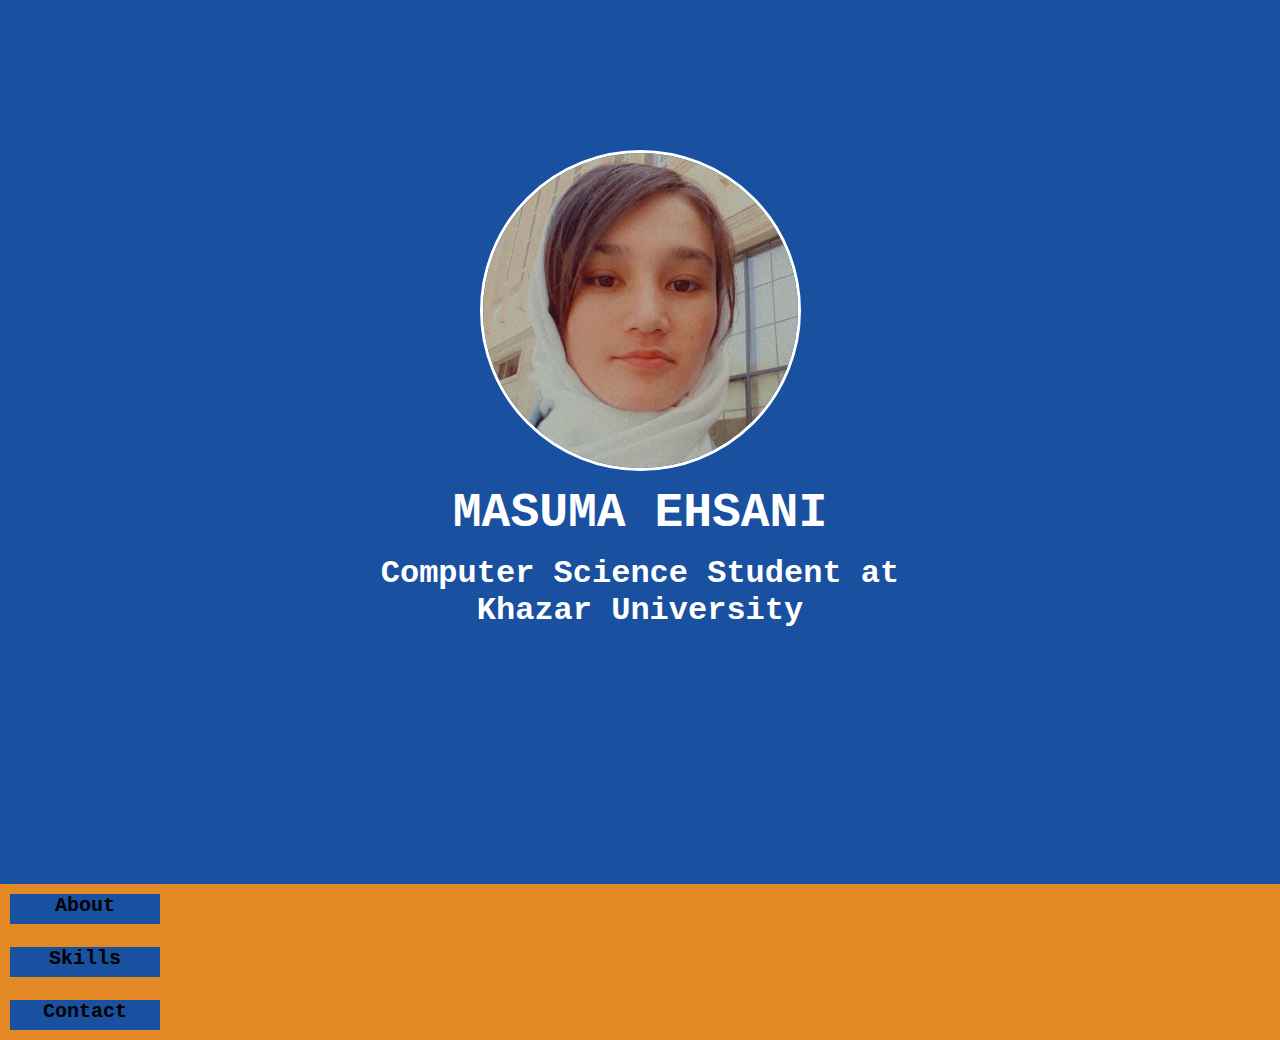
<file: index.html>
<!DOCTYPE html>
<html lang="en">
<head>
    <meta charset="UTF-8">
    <meta name="viewport" content="width=device-width, initial-scale=1.0">
    <title>Home Page - Masuma Ehsani</title>
    <link rel="stylesheet" href="style/style.css">
</head>
<body>
    <div class="home-div1">
        <img id="my-image" src="./assets/cv-image.jpg">
        <h1 id="name">Masuma Ehsani</h1>
        <p class="description">Computer Science Student at <br> Khazar University</p>

    </div>
    <div class="home-div2">
            <ul>
                <li class="first-list"> <a href="./about.html">About</a></li>
                <br>
                <li class="first-list"> <a href="./education-skills.html">Skills</a></li>
                <br>
                <li class="first-list"> <a href="./contact.html">Contact</a></li>
            </ul>
    </div>
</body>
</html>
</file>
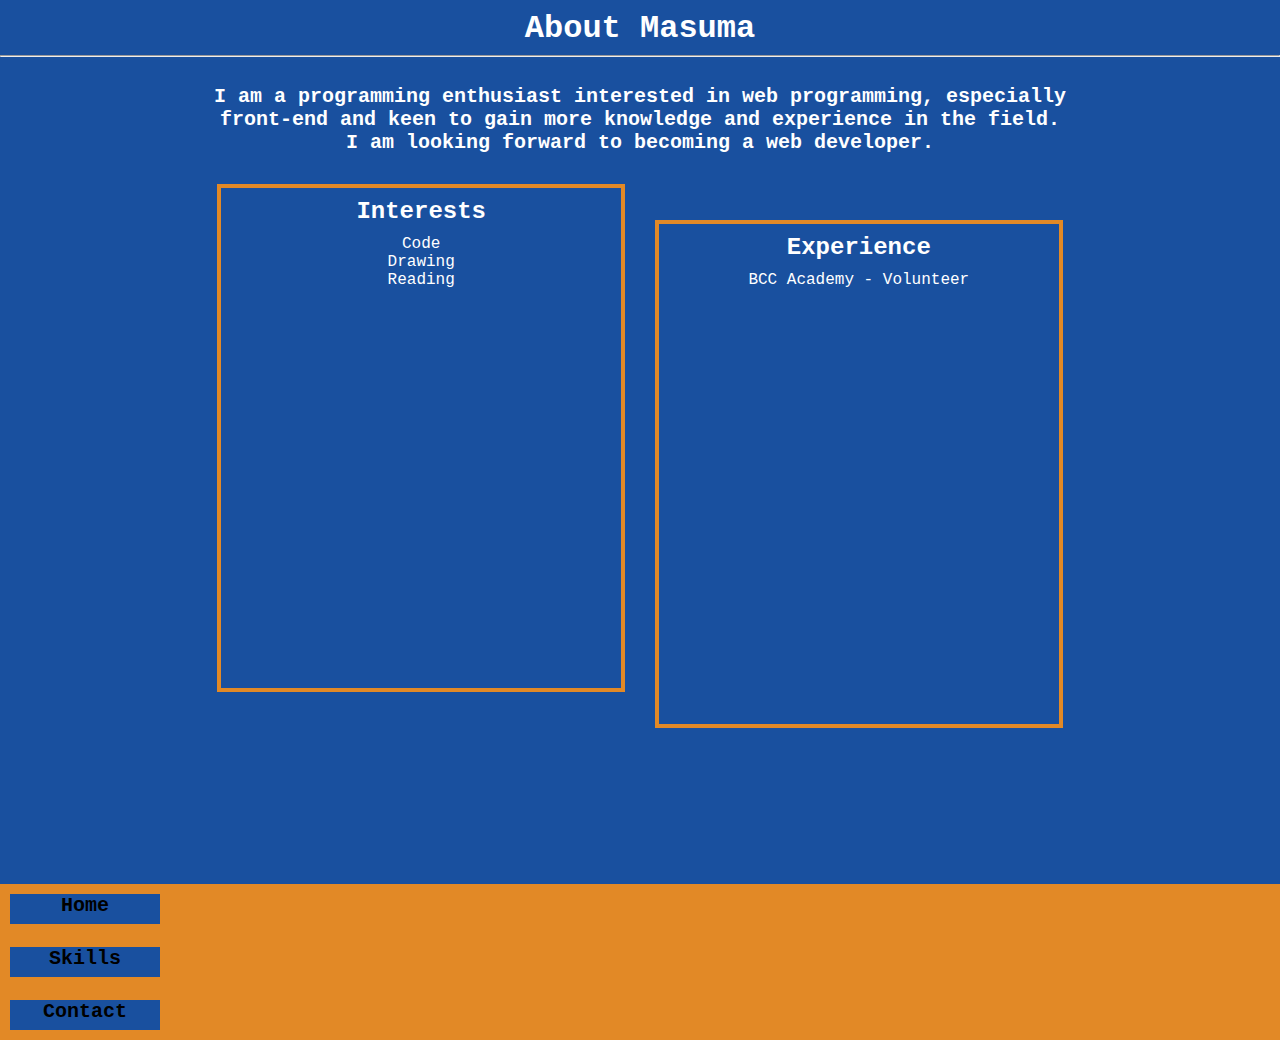
<file: about.html>
<!DOCTYPE html>
<html lang="en">
<head>
    <meta charset="UTF-8">
    <meta name="viewport" content="width=device-width, initial-scale=1.0">
    <title>About - Masuma Ehsani</title>
    <link rel="stylesheet" href="style/style.css">
</head>
<body>
    <div class="about-div1">
        <h1>About Masuma</h1>
        <hr>
        <p class="about-info">I am a programming enthusiast interested in web programming, especially <br>
           front-end and keen to gain more knowledge and experience in the field. <br>
           I am looking forward to becoming a web developer.</p>
        <div class="frame">
            <h2>Interests</h2>
            <ul>
                <li>Code</li>
                <li>Drawing</li>
                <li>Reading</li>
            </ul>
        </div>
        <div class="frame">
            <h2>Experience</h2>
            <ul>
                <li>BCC Academy - Volunteer</li>
            </ul>
            </div>
    </div>
    <div class="home-div2">
        <ul>
            <li class="first-list"> <a href="./index.html">Home</a></li>
            <br>
            <li class="first-list"> <a href="./education-skills.html">Skills</a></li>
            <br>
            <li class="first-list"> <a href="./contact.html">Contact</a></li>
        </ul>
    </div>
</body>
</html>
</file>
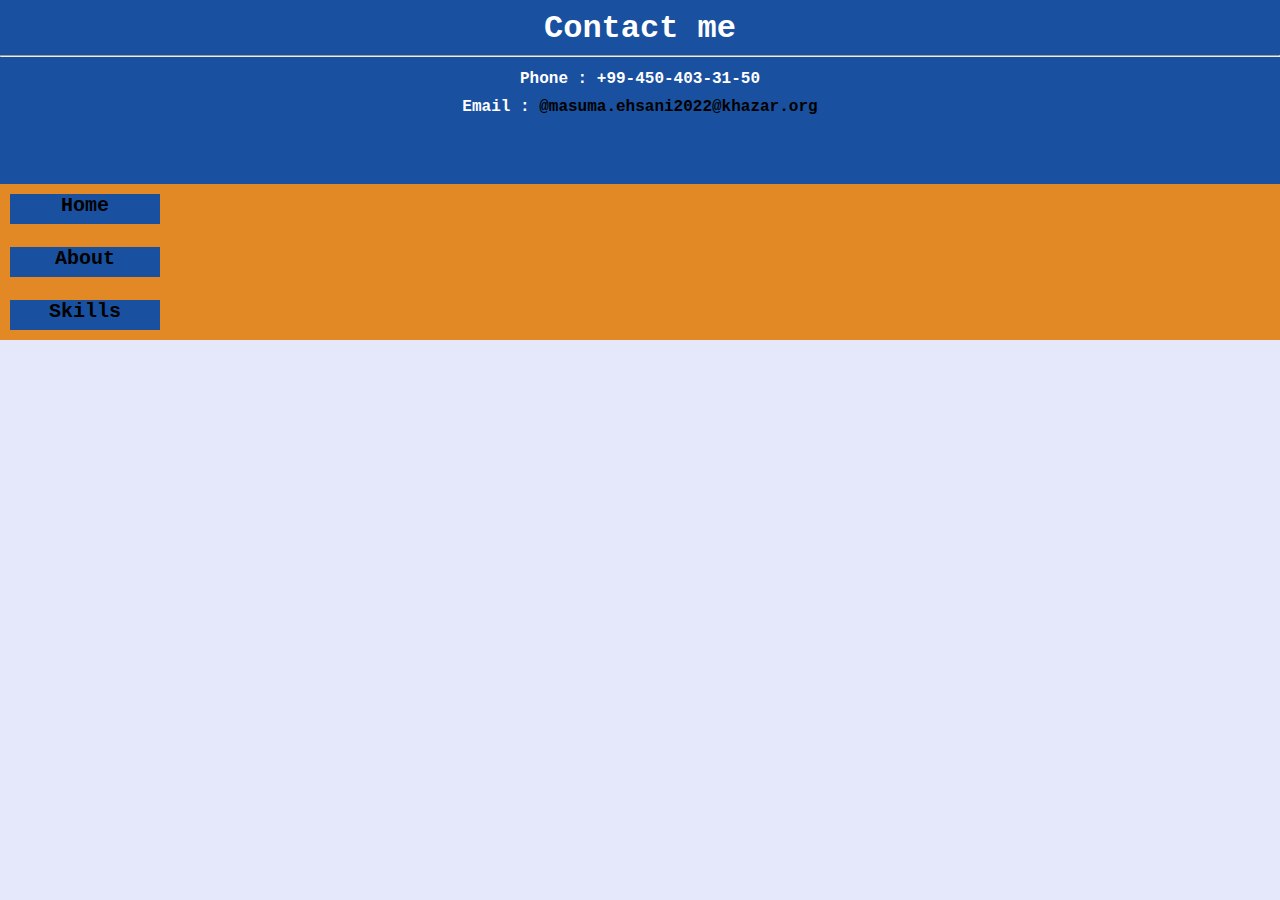
<file: contact.html>
<!DOCTYPE html>
<html lang="en">
<head>
    <meta charset="UTF-8">
    <meta name="viewport" content="width=device-width, initial-scale=1.0">
    <title>Contact - Masuma Ehsani</title>
    <link rel="stylesheet" href="style/style.css">
</head>
<body>
    <div class="contact-div"> 
        <h1>Contact me</h1>
        <hr>
        <p>Phone : +99-450-403-31-50</p>
        <p>Email : <a href="mailto:masuma.ehsani2022@khazar.org">@masuma.ehsani2022@khazar.org</a></p>
    </div>

    <div class="home-div2">
        <ul>
            <li class="first-list"> <a href="./index.html">Home</a></li>
            <br>
            <li class="first-list"> <a href="./about.html">About</a></li>
            <br>
            <li class="first-list"> <a href="./education-skills.html">Skills</a></li>
        </ul>
    </div>
</html>
</file>
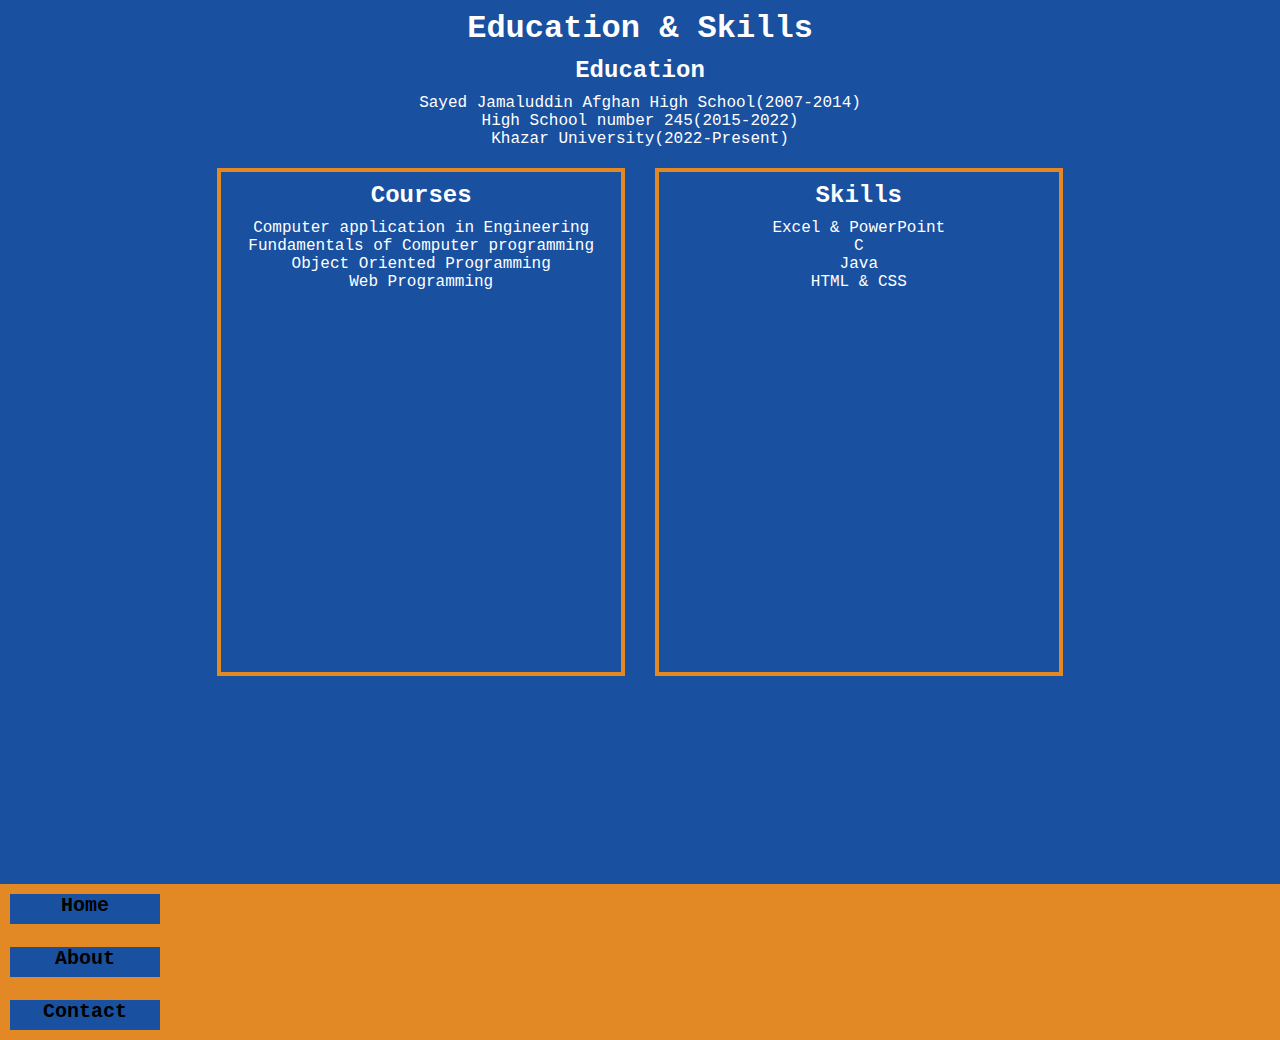
<file: education-skills.html>
<!DOCTYPE html>
<html lang="en">
<head>
    <meta charset="UTF-8">
    <meta name="viewport" content="width=device-width, initial-scale=1.0">
    <title>Education & Skills - Masuma Ehsani</title>
    <link rel="stylesheet" href="style/style.css">
</head>
<body>
    <div class="skills-div1">   
    <h1>Education & Skills</h1>
    <h2>Education</h2>
        <ol>
            <li>Sayed Jamaluddin Afghan High School(2007-2014)</li>
            <li>High School number 245(2015-2022)</li>
            <li>Khazar University(2022-Present)</li>
        </ol>
    <div class="frame">
                <h2>Courses</h2>
                <ul>
                    <li>Computer application in Engineering</li>
                    <li>Fundamentals of Computer programming</li>
                    <li>Object Oriented Programming</li>
                    <li>Web Programming</li>
                </ul>
            </li>
        
    </div>
    <div class="frame">
        <h2>Skills</h2>
        <ul>
            <li>Excel & PowerPoint</li>
            <li>C</li>
            <li>Java</li>
            <li>HTML & CSS</li>
        </ul>
    </div>
    </div>
    <div class="home-div2">
        <ul>
            <li class="first-list"> <a href="./index.html">Home</a></li>
            <br>
            <li class="first-list"> <a href="./about.html">About</a></li>
            <br>
            <li class="first-list"> <a href="./contact.html">Contact</a></li>
        </ul>
        </div>
</body>
</html>
</file>
<file: style/style.css>
body,div,h1,h2,h3,p,ol,ul{
    margin: 0;
    padding: 0;
}
body{
    background-color: #e5e8fb;
    font-family: 'Courier New', Courier, monospace;
}
a{
    text-decoration: none;
    color: black;
}
a:hover{
    text-decoration: underline;
}
ul,ol{
    list-style-type: none;
    padding: 10px;
}
h1,h2{
    text-align: center;
    padding-top: 10px;
}
p{
    font-weight: bold;
    padding: 5px;
}
.home-div1{
    width: 100%;
    height: 900px;
    background-color: #19509f;
    text-align: center;
    color: white;
}
#my-image{
    margin-top: 150px;
    border-radius: 50%;
    border: 3px solid white;
    height: 35%;
}
#name{
    text-transform: uppercase;
    font-size: 3rem;
}
.description{
    font-size: 2rem;
    margin-top: 10px; 
}
.home-div2{
    margin-top: -16px;
    width: 100%;
    background-color: #e28926;
    text-align: center;
    font-weight: bold;
    font-size: 20px;
}
.first-list{
    width: 150px;
    height: 30px;
    background-color: #19509f;
}
.about-div1{
    width: 100%;
    height: 900px;
    background-color: #19509f;
    text-align: center;
    color: white;
}
.about-info{
    font-weight: bold;
    padding: 20px;
    font-size: 20px;
}
.frame{
    width: 400px;
    height: 500px;
    border: 4px solid #e28926;
    display: inline-block;
    margin: 10px;
}
.skills-div1{
    width: 100%;
    height: 900px;
    background-color: #19509f;
    text-align: center;
    color: white;
}
.contact-div{
    width: 100%;
    height: 200px;
    background-color: #19509f; 
    text-align: center;
    color: white;
}
</file>
